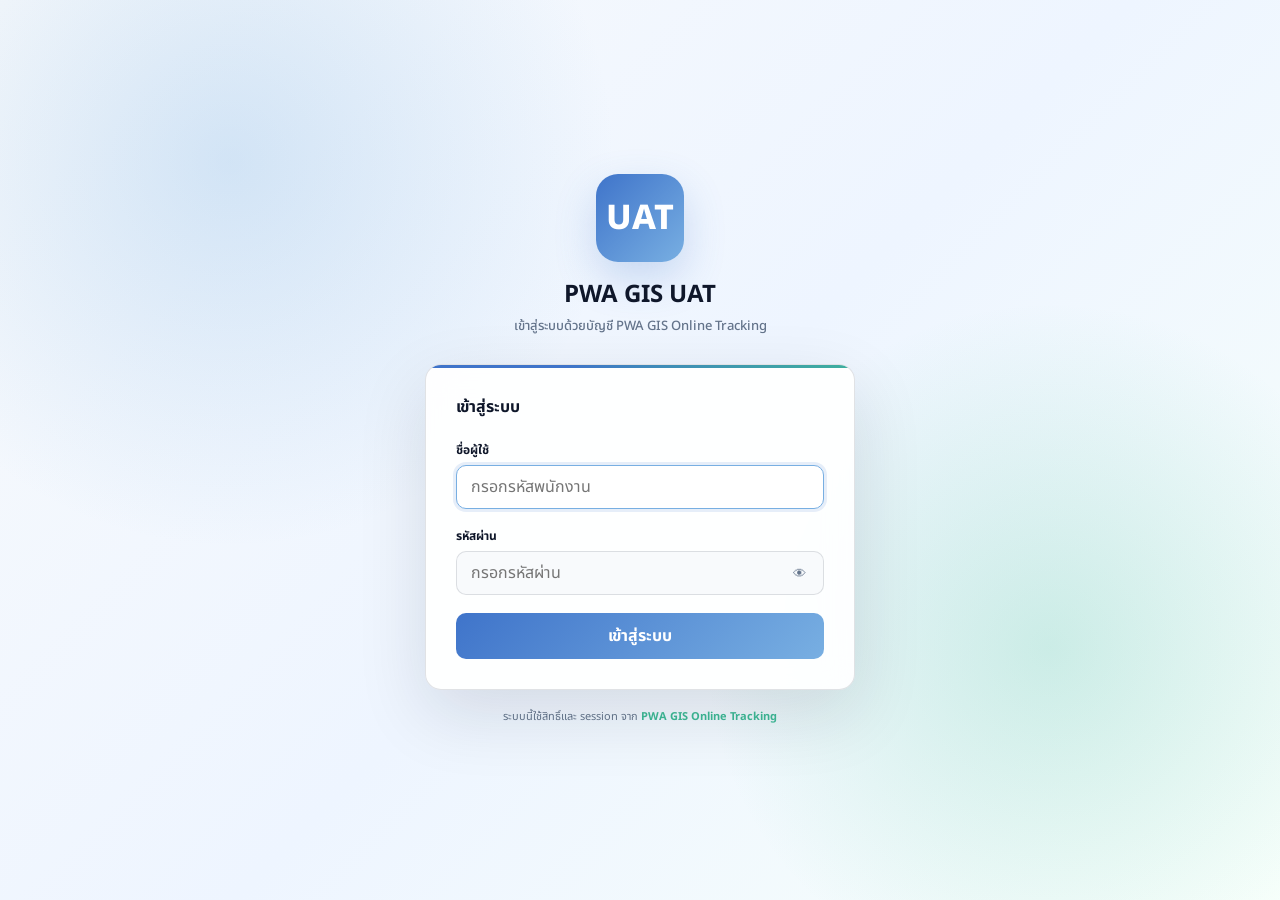
<file: web/index.html>
﻿<!doctype html>
<html lang="th">
  <head>
    <meta charset="utf-8" />
    <meta name="viewport" content="width=device-width, initial-scale=1" />
    <title>PWA GIS UAT</title>
    <meta http-equiv="refresh" content="0; url=login.html" />
    <script>
      window.location.replace("login.html");
    </script>
  </head>
  <body>
    <a href="login.html">Open PWA GIS UAT Login</a>
  </body>
</html>
</file>
